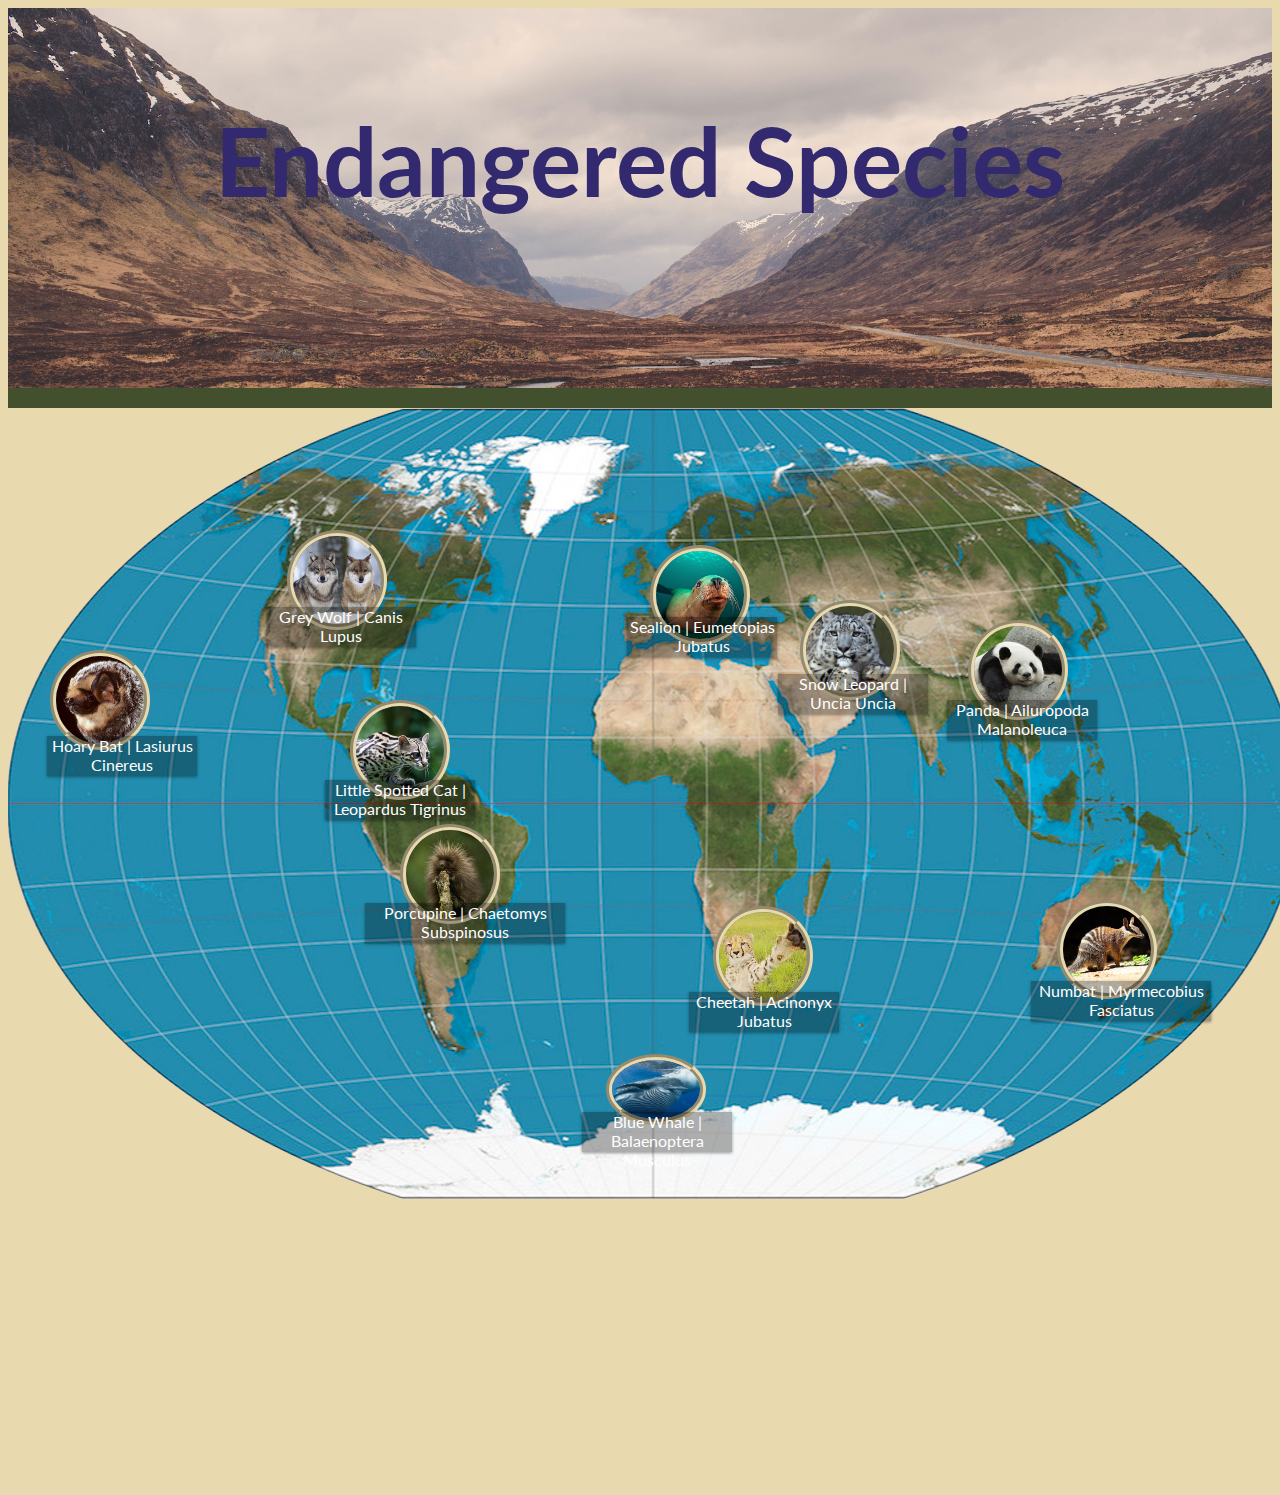
<file: index.html>
<!DOCTYPE html>
<html>
  <head>
    <meta charset="utf-8">
    <link rel="stylesheet" href="css/styles.css" media="screen" title="no title" charset="utf-8">
    <title>Endangered Species Map Infographic</title>
  </head>
  <body>
    <div class="masthead">
      <h1>Endangered Species</h1>
    </div>
    <img class="background" src="img/map.png" alt="world map" />
    <div class="images">
      <div class="image1">
        <img class="bat" src="img/bat.jpg" alt="bat" /><span class="bat-info"><h2>Hawaiian Hoary Bat Population: 1000</h2><p>The Hawaiian hoary bat is also called the 'ope'ape'a and is a subspecies of the North American hoary bat. It weighs five to eight ounces and has a wing span of 10.5 to 13.5 inches. It has a heavy, brown and gray fur coat, and its ears are tinged with white, giving it a frosted or “hoary” look. The Hawaiian hoary bat is the only native mammal species of Hawaii. Females are larger than males.</p>
        <p>The Hawaiian hoary bat prefers a solitary life and typically leaves its roost just before the sun sets and returns before the sun rises. It prefers to feed on insects flying over streams, bays, or along the seacoast, and it can eat up to 40% of its own body weight in a single feeding. Little is known about its reproductive behavior, but females have been known to give birth to twins during the summer months.</p>
        <p>The current population is unknown. Causes of decline include habitat loss, pesticides, predation, and roost disturbance. The US FWS has developed a research and recovery program to learn more about the species and to restore a healthy population.</p></span>
      </div>
      <div class="image2">
        <img id="cat" src="img/cat.jpg" alt="cat" /><span class="cat-info"><h2>Little Spotted Cat Population: 3000</h2><p>The little spotted cat is a wild cat species found in South America. It is the smallest of the three cats in its genus Leopardus, which includes the ocelot and the margay. Adults weigh only 4 to 8 lbs on average and can only reach up to 25.5 inches long. The tail can reach up to 13 inches long. Males are slightly larger than females. Their coats are typically tan to tawny in color and marked with black-blotchy spots, and there are black rings on the tail. There are also pale markings appearing on the face. The back of the ears are black with a white spot, the fur is thick, soft, and short, and the underparts are white. Although adults have a small frame, they are excellent climbers and hunters.</p>
        <p>This species is found in subtropical, humid evergreen and mountain cloud forests. They have also been reported in semi-arid thorn scrub in northeastern Brazil, dry deciduous forests in Venezuela, and also abandoned eucalyptus plantations. They are not commonly seen, and it is believed that they are nocturnal and solitary. Males are territorial and patrol boundaries, and they are even aggressive toward females. Diet consists of small rodents, birds, insects, and reptiles. They have also been observed eating small primates in Brazil. The reproductive behavior of this species is only known through the study of mating pairs in captivity. Females give birth to one to two kittens after a gestation period of 74 to 78 days.</p>
        <p>This species is threatened with extinction due to hunting for its fur and deforestation. It is legally protected in several countries, but in others, hunting is still allowed. The habitat of the species is commonly used for coffee plantations, but sightings in deforested areas and abandoned plantations suggest an ability to adjust to human disturbance.</p></span>
      </div>
      <div class="image3">
        <img id="cheetah"src="img/cheetah.jpg" alt="cheetah" /><span class="cheetah-info"><h2>Cheetah Population: 7500</h2><p>The cheetah has a wide range and is found from Africa south of the Sahara to India. It is considered the world's fastest mammal on land reaching speeds of up to 75 mph. Adults can reach up to 5 feet long and weigh up to 145 lbs. The tail can grow to be as long as 32 inches. It has a tawny brown coat with black spots, and black tear streaks across its cheeks, and its underparts are white. Unlike other cats, the cheetah prefers to chase down its prey rather than ambush them. They are also able to climb trees.</p>
        <p>Cheetahs prefer savanna and arid, open grasslands with available bushland (to hide when stalking prey) for their habitat. They prey on all sorts of mammals including gazelles, impala, wildebeest, and antelopes, and smaller prey such as hares, ground birds, and warthogs. Females prefer a solitary life unless it is mating season, and males prefer to live in groups of two to four, called "coalitions." The female gives birth to one to eight cubs after a gestation period of 90 to 95 days. The cubs depend on the mother for about three months and are very vulnerable to predators like lions and hyenas.</p>
        <p>The cheetah is threatened by habitat loss and hunting for their spotted pelt. They are also sometimes killed by farmers protecting their livestock. This species is protected by the law, and the American Association of Zoological Parks and Aquariums is dedicated to the research of breeding the species for preservation.</p></span>
      </div>
      <div class=image4>
        <img id="numbat" src="img/numbat.jpg" alt="numbat" /><span class="numbat-info"><h2>Numbat Population: 50</h2><p>The numbat is a marsupial and is also called the banded anteater. This animal is unique because it belongs to its own family, and unlike many other marsupials it is mainly active in the day instead of night. The numbat has a reddish-brown coat with white stripes on its back. There is a dark bar that crosses its eye from its ear to its snout. It has a long head and bushy tail.</p>
        <p>Numbats eat termites requiring them to dig in termite holes using their sharp claws and long sticky tongues and eating them whole. They are mainly solitary except when it is time to mate or when the females care for their young. Numbats make their own shelters by digging and nesting leaves, bark and grass in hollow logs. Numbat females do not have pouches so the young must cling to the front of the female and the surround hair. The young are fed at night and are often moved between nests mounted on the mothers back.</p>
        <p>Numbats were once widely distributed throughout southern Australia, but are now only found in Western Australia, and the estimated population is around 2000. Their numbers have decreased mainly because of the introduction of the red fox and loss of habitat.</p></span>
      </div>
      <div class=image5>
        <img id="panda" src="img/panda.jpg" alt="panda" /><span class="panda-info"><h2>Giant Panda Population: 1864</h2><p>The giant panda is an extremely rare animal found mainly in the Western Szechwan province of southwest China. The giant panda can weigh from 165 to 330 lb. The head and body of the panda is mainly white with the exception of its ears, eye patches, nose, shoulders, arms, and legs. The giant pandas eyes are very small and its vision is poor. Enlarged bones in its wrists allow it to grip bamboo stems. They have very strong jaws and large molar teeth that are used to crush the tough bamboo stems. Pandas are very good climbers and use their skill to escape predators. They are also able to move quickly and silently allowing them to evade predators through tunnels of bamboo.</p>
        <p>Giant pandas eat mostly bamboo leaves and shoots. But they can also eat fruit and berries, fungi, grass, and even small mammals, birds and fish. Pandas live alone most of their lives, only coming together when it is time to mate. Females give birth to cubs that are hairless and blind and weigh only 100g. Cubs depend on their mothers for about 18 months, and then it is time to find and establish its own territory. They use their scent glands beneath their tails for marking territory.</p>
        <p>The giant panda is only found in central and western China, and only 1000 to 2000 remain in the wild. Causes of their decline include destruction of habitat and poaching. And the panda is heavily dependent upon its main food source, bamboo, which is becoming rare in its habitat. In an effort to save this species, the World Wildlife Fund and the Chinese Ministry of Forestry have developed a conservation management plan outlining 14 new panda reserves and five corridors connecting patches of panda habitat. This species is also legally protected to prevent poaching</p></span>
      </div>
      <div class=image6>
        <img id="porcupine" src="img/porcupine.jpg" alt="porcupine" /><span class="porcupine-info"><h2>Thin Spined Porcupine Population: 1000</h2><p>The thin-spined porcupine is only found in northern and central Brazil. Porcupines are tree-dwelling members of the rodent family. They are stocky animals with blunt muzzles and small eyes, and they are distinguishable by the sharp quills or spines that cover much of their bodies and tails. This species is also called the bristle-spined porcupine because of the more bristle-like spines appearing on the back that no other porcupine species possess. Its coloration is brown and sometimes gray. Adults weigh about 45 ounces on average and grow up to 16.5 inches long. The tail is long and scaly and has no spines. Porcupines usually have a prehensile tail, meaning they are able to use it for climbing, but the tail of the thin-spined porcupine is not prehensile.<p>
        <p>Thin-spined porcupines prefer to live in the trees of dense vegetated forests and bush regions around savannas and cultivated areas. They are slow movers, but are able to jump and climb quickly in the trees if needed. During the day they sleep in hollow tree trunks, nests, or ground holes under rocks. This species generally prefers to live in areas where cocoa trees are present. The cocoa trees provide nuts which are one of their favorite food items. This species also feeds on seeds and fruits. Little is known of the reproductive biology of porcupines. Breeding for this species may occur only one month out of each year, and females tend to choose larger males to mate with.</p>
        <p>This species was once thought to be extinct until rediscovered in 1986. These porcupines are very rarely seen and restricted to remnant forests and forest edges of its range. Its habitat is dwindling very fast due to deforestation and agricultural development. In 1970, this species was listed as endangered, but very few additional conservation measures have been taken to preserve the species.</p></span>
      </div>
      <div class=image7>
        <img id="sealion" src="img/sealion.jpg" alt="sealion" /><span class="sealion-info"><h2>Steller Sealion Population: 3000</h2><p>The Steller sea-lion is the largest of all seals and sea-lions. Adults males can reach up to 10.5 feet in length and weigh over 2400 lb, and they have large, muscular necks and shoulders. They also have long coarse hair which resembles the mane of African and Asian lions, giving them their name. Females are much smaller than males and can reach up to 9.5 feet and weigh over 750 lb. They have long flippers, and their coats are tan to reddish-brown in color with darker underparts. When underwater, their coats appear darker. Males can live up to 20 years, and females live ten years longer.</p>
        <p>Steller sea-lions are both land and sea creatures, and they prefer colder waters. When not in the water, adults can mostly be found on rock shelves, ledges and sand beaches where they gather to breed and give birth. When ready to rest, sunbathe, or take refuge, they travel to nearby haulout sites where they may remain throughout the year. These haulouts and rookeries are usually found on remote islands where access by predators is limited. Steller sea-lions eat a wide variety of marine life, such as pollock, flounder, salmon, squid, and other small seal species, and they prefer to feed at night. Food is caught by diving into the ocean, and the deepest dive by a sea-lion is recorded as 480 feet.</p>
        <p>Breeding occurs from mid-May to mid-July. Dominant males arrive early to the rookeries to establish territory. Females arrive about a week later and mate with whatever male controls the territory that they choose to breed in. Males will mate with 3 to 20 females total. Females give birth to only one pup after a gestation period of 11.5 months, and the pups remain with the mother for several years.</p>
        <p>Steller sea-lion numbers have declined because of accidental capture in fishnets, loss of food source to fishermen, and hunting. Some are shot each year by fishermen who consider them competition or pests to the fishing industry. This species is now legally protected by the United States, and intentional killing of any Steller sea-lion is prohibited</p></span>
      </div>
      <div class=image8>
        <img id="snowleopard" src="img/snowleopard.jpg" alt="snowleopard" /><span class="snowleopard-info"><h2>Snow Leopard Population: 4000</h2><p>The snow leopard is found in the mountain ranges of Central Asia stretching from northwestern China to Tibet and the Himalayas. Adults can grow up to four feet in length and can weigh from 60 to 120 lbs. The fur of the snow leopard is spotted and varies in color from white or cream to pale yellow or gray. Its tail is thickly furred and can grow as long as the leopards body. Snow leopards are muscular and agile enabling them to leap up to 50 feet horizontally and 20 feet vertically.</p>
        <p>The snow leopard prefers mountain steppes and coniferous forest scrub as its habitat at altitudes from 2000 to 6000 meters. In the summer, snow leopards travel to alpine meadows and rocky areas, and in the winter they travel to lower forest area to find prey. Diet consists of boars, arkhar, markhor, bharal, ibex, marmots, and other small rodents. Snow leopards appear to be solitary creatures, except during the breeding season. Mating occurs in late winter and early spring. The female gives birth to two or three cubs after a gestation period of 100 days.</p>
        <p>Snow leopards were once heavily hunted for their pelts which sold for a very high price in the fur market. Also, their bones and other body parts are valued in traditional Asian medicine. Loss of habitat, persecution, and competition with humans for prey also threaten the species. Snow leopards do well in captivity, and conservation efforts have helped some, bringing the current population to 6000 (up from 1000 in the 1960s).</p></span>
      </div>
      <div class=image9>
        <img id="whale" src="img/whale.jpg" alt="whale" /><span class="whale-info"><h2>Blue Whale Population: 10000</h2><p>The blue whale is the largest of all whales and is said to be the largest animal in Earths history. The average length of an adult blue whale is 79 to 88 feet and the average weight is 130 to 150 tons. Blue whales are blue to blue-gray and may sometimes appear to have a faint yellow skin color because of the many microorganisms that accumulate on their bodies as they travel through colder waters. Blue whales prefer cold waters and open seas and prefer not to venture near coastal areas. However, some whales have been seen off the coast of Peru.</p>
        <p>The blue whale eats mostly krill (small shrimp-like crustaceans) by using its baleen plates lining its mouth to sieve krill from the water. It can consume several tons of krill daily. Researchers have believed that the blue whale only eats in the summer, seldom eating during the rest of the year. But recent research has suggested that some blue whales of the north may eat year-round and that blue whales found traveling with empty stomachs may stop eating during migration and resume feeding at wintering areas. Blue whales only mate in warmer waters and the gestation period lasts 10 to 11 months. The females give birth to only one calf in the spring which gives the calf the entire summer to grow a layer of blubber needed to protect it when traveling through colder waters. The calves nurse for around seven months.</p>
        <p>There are three subspecies of blue whales. The blue whales of the northern and southern hemispheres generally come together for mating, but they are considered two separate subspecies, Balaenoptera musculus musculus and Balaenoptera musculus intermedia. The third subspecies, the pygmy blue whale (Balaenoptera musculus brevicauda), is smaller than the others, and it is found in the sub-Antarctic waters of the Indian Ocean and the southeast Atlantic Ocean. Over 350,000 whales have been hunted and killed, and by the 1960s, blue whales were on the edge of extinction. There are probably only around 2500 blue whales left in the oceans and they are now legally protected despite opposition by the whaling industry.</p></span>
      </div>
      <div class=image10>
        <img id="wolf" src="img/wolf.jpg" alt="wolf" /><span class="wolf-info"><h2>Grey Wolf Population: 70</h2><p>The gray wolf is the largest of the canines and can reach a weight of 80 lb and 5 to 6.5 feet in length. It can live for up to 13 years. In the eastern woodlands, the gray wolf is also known as the "timber wolf," and in the arctic, the gray wolf is sometimes called the "arctic wolf." In the tundra, the gray wolf is sometimes called the "tundra wolf." The gray wolf has a gray fur coat with long tawny-colored legs, a narrow chest, and tawny-colored flanks. Males are larger than females. The gray wolf can reach up to 45 mph in a short sprint but can also run up to 25 mph for several miles. They have an excellent sense of smell and hearing.<p>
        <p>The gray wolf is an excellent hunter seeking animals and preying on them using their scent. When in packs they can seek large prey, such as moose, elk, bison, or deer. When alone they hunt smaller animals such as hare or beavers. Wolves can travel up to 30 miles a day searching for prey. Wolves are also known for their howling. Wolves howl for several reasons. Howling helps members of the pack keep in touch and to communicate in thick forest area or over great distances. Howling also helps to summon pack members to specific locations, declaration of territory, or claiming of fresh kills.</p>
        <p>Wolf packs consists of two parents, their offspring, and a few other non-breeding adults. Females give birth to five or six pups that depend totally on their mother's milk for seven months. After the seven months, they begin hunting with the adult wolves. The pups may remain with the pack for up three years, later leaving to search for their own life-long mates and to try and develop their own packs.</p>
        <p>There are an estimated 7000 to 9000 wolves in Alaska and more than 3500 in the lower 48 states. In earlier times there were over 2 million in 57 countries, but now there are only an estimated 200,000. In the 1970s the gray wolf was placed on the endangered species list. The main threat to the survival of the gray wolf was mainly due the hunting and trapping of the wolf because it was thought of as a nuisance and habitat loss due to human encroachment into wolf territories. The gray wolf population was almost completely wiped out, but the gray wolf is now legally protected and is said to be thriving and may even be taken off the endangered species list.</p></span>
      </div>
    </div>

  </body>
</html>
</file>
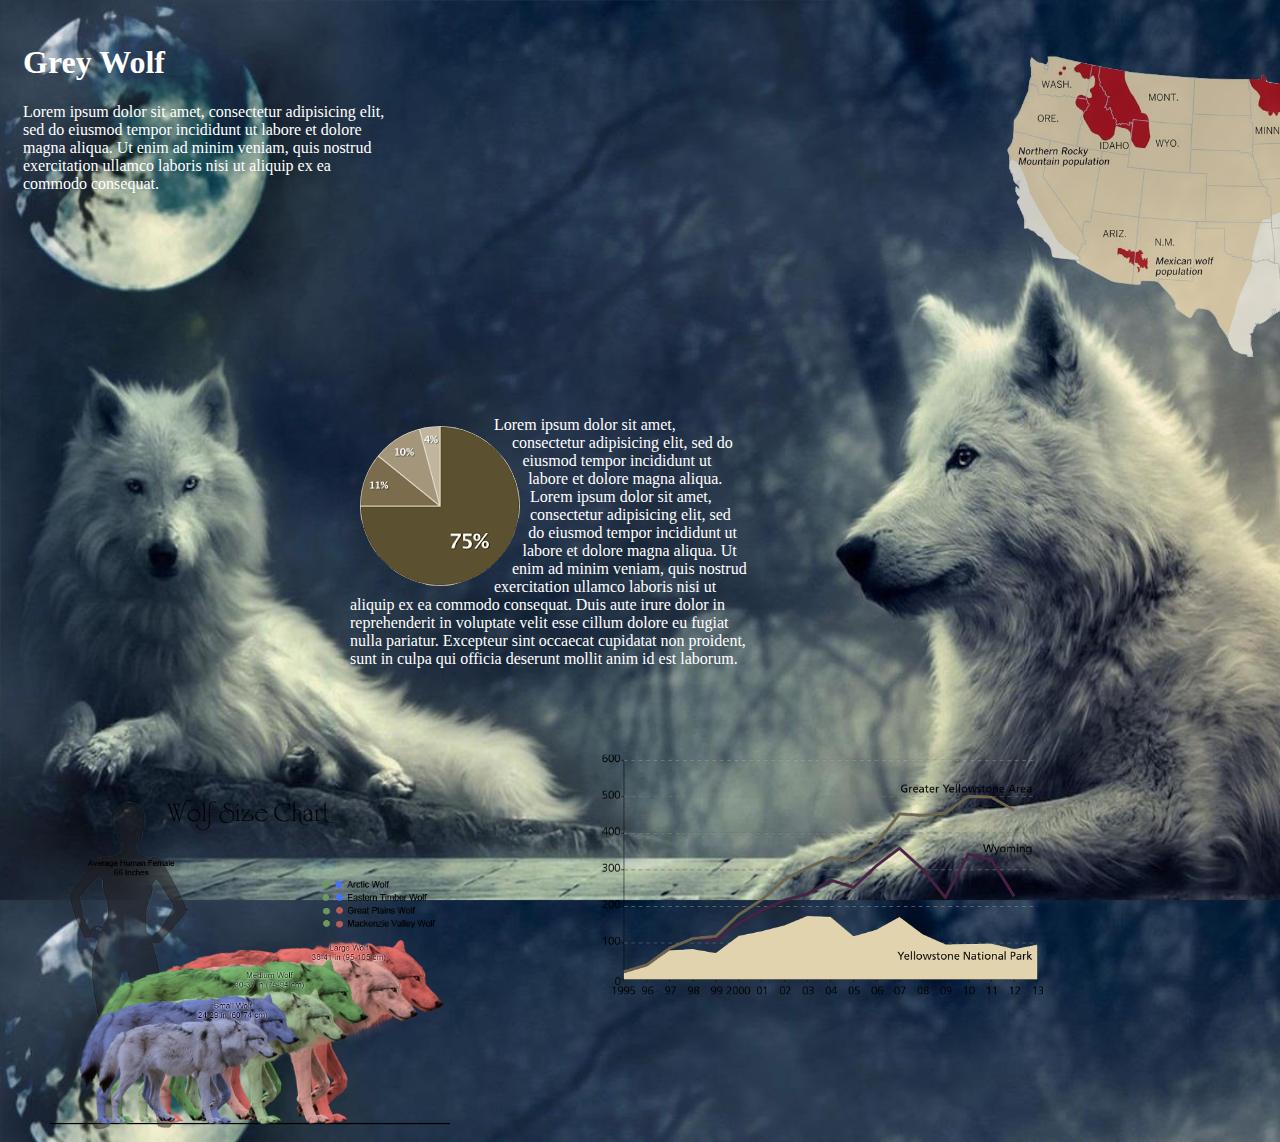
<file: wolf.html>
<!DOCTYPE html>
<html>
  <head>
    <meta charset="utf-8">
    <link rel="stylesheet" href="css/wolfstyles.css" media="screen" title="no title" charset="utf-8">
    <title>Wolf</title>
  </head>
  <body>
    <div class="intro">
      <h1>Grey Wolf</h1>
      <p>
        Lorem ipsum dolor sit amet, consectetur adipisicing elit, sed do eiusmod tempor incididunt ut labore et dolore magna aliqua. Ut enim ad minim veniam, quis nostrud exercitation ullamco laboris nisi ut aliquip ex ea commodo consequat.
      </p>
    </div>
    <div class="wolfmap">
      <img src="img/wolfmap.png" alt="grey wolf territory" />
    </div>
    <div class="wolf-graph">
      <p><img id="wolfgraph" src="img/graph.png" alt="wolf graph" />Lorem ipsum dolor sit amet, consectetur adipisicing elit, sed do eiusmod tempor incididunt ut labore et dolore magna aliqua. Lorem ipsum dolor sit amet, consectetur adipisicing elit, sed do eiusmod tempor incididunt ut labore et dolore magna aliqua. Ut enim ad minim veniam, quis nostrud exercitation ullamco laboris nisi ut aliquip ex ea commodo consequat. Duis aute irure dolor in reprehenderit in voluptate velit esse cillum dolore eu fugiat nulla pariatur. Excepteur sint occaecat cupidatat non proident, sunt in culpa qui officia deserunt mollit anim id est laborum.</p>
    </div>
    <div class="wolf-lines">
      <img src="img/lines.png" alt="" />
    </div>
    <div class="wolf-size">
      <img src="img/size.png" alt="" />
    </div>
  </body>
</html>
</file>
<file: css/styles.css>
@import url(https://fonts.googleapis.com/css?family=Lato:400,900);

*,
*::before,
*::after {
    -webkit-box-sizing: border-box;
       -moz-box-sizing: border-box;
            box-sizing: border-box;
}
body {
  background-color: #E8D9AE;
  font-family: 'Lato', sans-serif;
}
.masthead {
  height: 400px;
  background-image: url("../img/mast.jpg");
  background-size: cover;
  background-repeat: no-repeat;
  background-position: center;
  text-align: center;
  color:#33296E;
  padding-top: 30px;
  border-bottom: 20px solid #42502e;
  font-family: 'Lato', sans-serif;
  font-size: 3em
}

.background {
  position: relative;
  /*margin-top: 50px;*/
}

.images img {
  width: 100px;
  border-radius: 50%;
  border: 6px solid #E8D9AE;
  border-style: groove;
}

.bat {
  position: absolute;
  top: 650px;
  left: 50px;
}
.image1::before {
  content: "Hoary Bat | Lasiurus Cinereus";
  text-align: center;
  color: white;
  height: 40px;
  width: 150px;
  background-color: rgba(0,0,0,0.3);
  position: absolute;
  display: block;
  top: 736px;
  left: 47px;
  z-index: 999;
  -webkit-box-shadow: 0px 1px 3px rgba(0,0,0,0.4);
     -moz-box-shadow: 0px 1px 3px rgba(0,0,0,0.4);
          box-shadow: 0px 1px 3px rgba(0,0,0,0.4);
}
.image2::before {
  content: "Little Spotted Cat | Leopardus Tigrinus";
  text-align: center;
  color: white;
  height: 40px;
  width: 150px;
  background-color: rgba(0,0,0,0.3);
  position: absolute;
  display: block;
  top: 780px;
  left: 325px;
  z-index: 999;
  -webkit-box-shadow: 0px 1px 3px rgba(0,0,0,0.4);
     -moz-box-shadow: 0px 1px 3px rgba(0,0,0,0.4);
          box-shadow: 0px 1px 3px rgba(0,0,0,0.4);
}
.image3::before {
  content: "Cheetah | Acinonyx Jubatus";
  text-align: center;
  color: white;
  height: 40px;
  width: 150px;
  background-color: rgba(0,0,0,0.3);
  position: absolute;
  display: block;
  top: 992px;
  left: 689px;
  z-index: 999;
  -webkit-box-shadow: 0px 1px 3px rgba(0,0,0,0.4);
     -moz-box-shadow: 0px 1px 3px rgba(0,0,0,0.4);
          box-shadow: 0px 1px 3px rgba(0,0,0,0.4);
}
.image1 .bat-info, .image2 .cat-info, .image3 .cheetah-info, .image4 .numbat-info, .image5 .panda-info, .image6 .porcupine-info, .image7 .sealion-info, .image8 .snowleopard-info, .image9 .whale-info, .image10 .wolf-info {

  visibility: hidden;
  width: 500px;
  background-color: #A86216;
  opacity: .9;
  color: #2B2301;
  text-align: center;
  padding: 20px;
  border-radius: 25px;
  position: absolute;
  z-index: 1400;
  top: 600px;
  left: 450px;
  box-shadow: 10px -16px rgba(0, 0, 0, 0.4);
  }
  .image1:hover .bat-info {
    visibility: visible;
  }
  .image2:hover .cat-info {
    visibility: visible;
  }
  .image3:hover .cheetah-info {
    visibility: visible;
  }
  .image4:hover .numbat-info {
    visibility: visible;
  }
  .image5:hover .panda-info {
    visibility: visible;
  }
  .image6:hover .porcupine-info {
    visibility: visible;
  }
  .image7:hover .sealion-info {
    visibility: visible;
  }
  .image8:hover .snowleopard-info {
    visibility: visible;
  }
  .image9:hover .whale-info {
    visibility: visible;
  }
  .image10:hover .wolf-info {
    visibility: visible;
  }

.image4::before {
  content: "Numbat | Myrmecobius Fasciatus";
  text-align: center;
  color: white;
  height: 40px;
  width: 180px;
  background-color: rgba(0,0,0,0.3);
  position: absolute;
  display: block;
  top: 981px;
  left: 1031px;
  z-index: 999;
  -webkit-box-shadow: 0px 1px 3px rgba(0,0,0,0.4);
     -moz-box-shadow: 0px 1px 3px rgba(0,0,0,0.4);
          box-shadow: 0px 1px 3px rgba(0,0,0,0.4);
}

.image5::before {
  content: "Panda | Ailuropoda Malanoleuca";
  text-align: center;
  color: white;
  height: 40px;
  width: 150px;
  background-color: rgba(0,0,0,0.3);
  position: absolute;
  display: block;
  top: 700px;
  left: 947px;
  z-index: 999;
  -webkit-box-shadow: 0px 1px 3px rgba(0,0,0,0.4);
     -moz-box-shadow: 0px 1px 3px rgba(0,0,0,0.4);
          box-shadow: 0px 1px 3px rgba(0,0,0,0.4);
}
.image6::before {
  content: "Porcupine | Chaetomys Subspinosus";
  text-align: center;
  color: white;
  height: 40px;
  width: 200px;
  background-color: rgba(0,0,0,0.3);
  position: absolute;
  display: block;
  top: 903px;
  left: 365px;
  z-index: 999;
  -webkit-box-shadow: 0px 1px 3px rgba(0,0,0,0.4);
     -moz-box-shadow: 0px 1px 3px rgba(0,0,0,0.4);
          box-shadow: 0px 1px 3px rgba(0,0,0,0.4);
}
.image7::before {
  content: "Sealion | Eumetopias Jubatus";
  text-align: center;
  color: white;
  height: 40px;
  width: 150px;
  background-color: rgba(0,0,0,0.3);
  position: absolute;
  display: block;
  top: 617px;
  left: 627px;
  z-index: 999;
  -webkit-box-shadow: 0px 1px 3px rgba(0,0,0,0.4);
     -moz-box-shadow: 0px 1px 3px rgba(0,0,0,0.4);
          box-shadow: 0px 1px 3px rgba(0,0,0,0.4);
}
.image8::before {
  content: "Snow Leopard | Uncia Uncia";
  text-align: center;
  color: white;
  height: 40px;
  width: 150px;
  background-color: rgba(0,0,0,0.3);
  position: absolute;
  display: block;
  top: 674px;
  left: 778px;
  z-index: 999;
  -webkit-box-shadow: 0px 1px 3px rgba(0,0,0,0.4);
     -moz-box-shadow: 0px 1px 3px rgba(0,0,0,0.4);
          box-shadow: 0px 1px 3px rgba(0,0,0,0.4);
}
.image9::before {
  content: "Blue Whale | Balaenoptera Musculus";
  text-align: center;
  color: white;
  height: 40px;
  width: 150px;
  background-color: rgba(0,0,0,0.3);
  position: absolute;
  display: block;
  top: 1112px;
  left: 582px;
  z-index: 999;
  -webkit-box-shadow: 0px 1px 3px rgba(0,0,0,0.4);
     -moz-box-shadow: 0px 1px 3px rgba(0,0,0,0.4);
          box-shadow: 0px 1px 3px rgba(0,0,0,0.4);
}
.image10::before {
  content: "Grey Wolf | Canis Lupus";
  text-align: center;
  color: white;
  height: 40px;
  width: 150px;
  background-color: rgba(0,0,0,0.3);
  position: absolute;
  display: block;
  top: 607px;
  left: 266px;
  z-index: 999;
  -webkit-box-shadow: 0px 1px 3px rgba(0,0,0,0.4);
     -moz-box-shadow: 0px 1px 3px rgba(0,0,0,0.4);
          box-shadow: 0px 1px 3px rgba(0,0,0,0.4);
}



#cat {
  position: absolute;
  top: 700px;
  left: 350px;
}

#cheetah {
  position: absolute;
  top: 906px;
  left: 713px;
}

#numbat {
  position: absolute;
  top: 900px;
  left: 1057px;
}

#panda {
  position: absolute;
  top: 620px;
  left: 968px;
}

#porcupine {
  position: absolute;
  top: 824px;
  left: 400px;
}

#sealion {
  position: absolute;
  top: 545px;
  left: 650px;
}

#snowleopard {
  position: absolute;
  top: 600px;
  left: 800px;
}

#whale {
  position: absolute;
  top: 1054px;
  left: 606px;
}

#wolf {
  position: absolute;
  top: 530px;
  left: 287px;
}
</file>
<file: css/wolfstyles.css>
*,
*::before,
*::after {
    -webkit-box-sizing: border-box;
       -moz-box-sizing: border-box;
            box-sizing: border-box;
}
html {
  height: 100%;
}
 body {
   background: url("../img/wolfmoon.jpg");
   background-size: cover;
   background-repeat: round;
   color: white;
 }

 h1 {
   position: relative;
 }

 .intro {
   max-width: 400px;
   padding: 15px;
 }

 .wolfmap {
   position: absolute;
   top: 30px;
   left: 1000px;
 }
 .wolfmap img {
   width: 500px;
   opacity: .8;
 }

 .wolf-size {
   position: absolute;
   top: 800px;
   left: 50px;
 }
 .wolf-size img {
   width: 400px;
}

.wolf-lines {
  position: absolute;
  top: 750px;
  left: 600px;
}

.wolf-lines img {
  width: 450px;
}
.wolf-graph {
  position: absolute;
  top: 400px;
  left: 350px;
  max-width: 400px;
}

#wolfgraph {
  float: left;
  margin: 10px;
  border-radius: 50%;
  -webkit-shape-outside:circle();
  shape-outside:circle();
}
</file>
